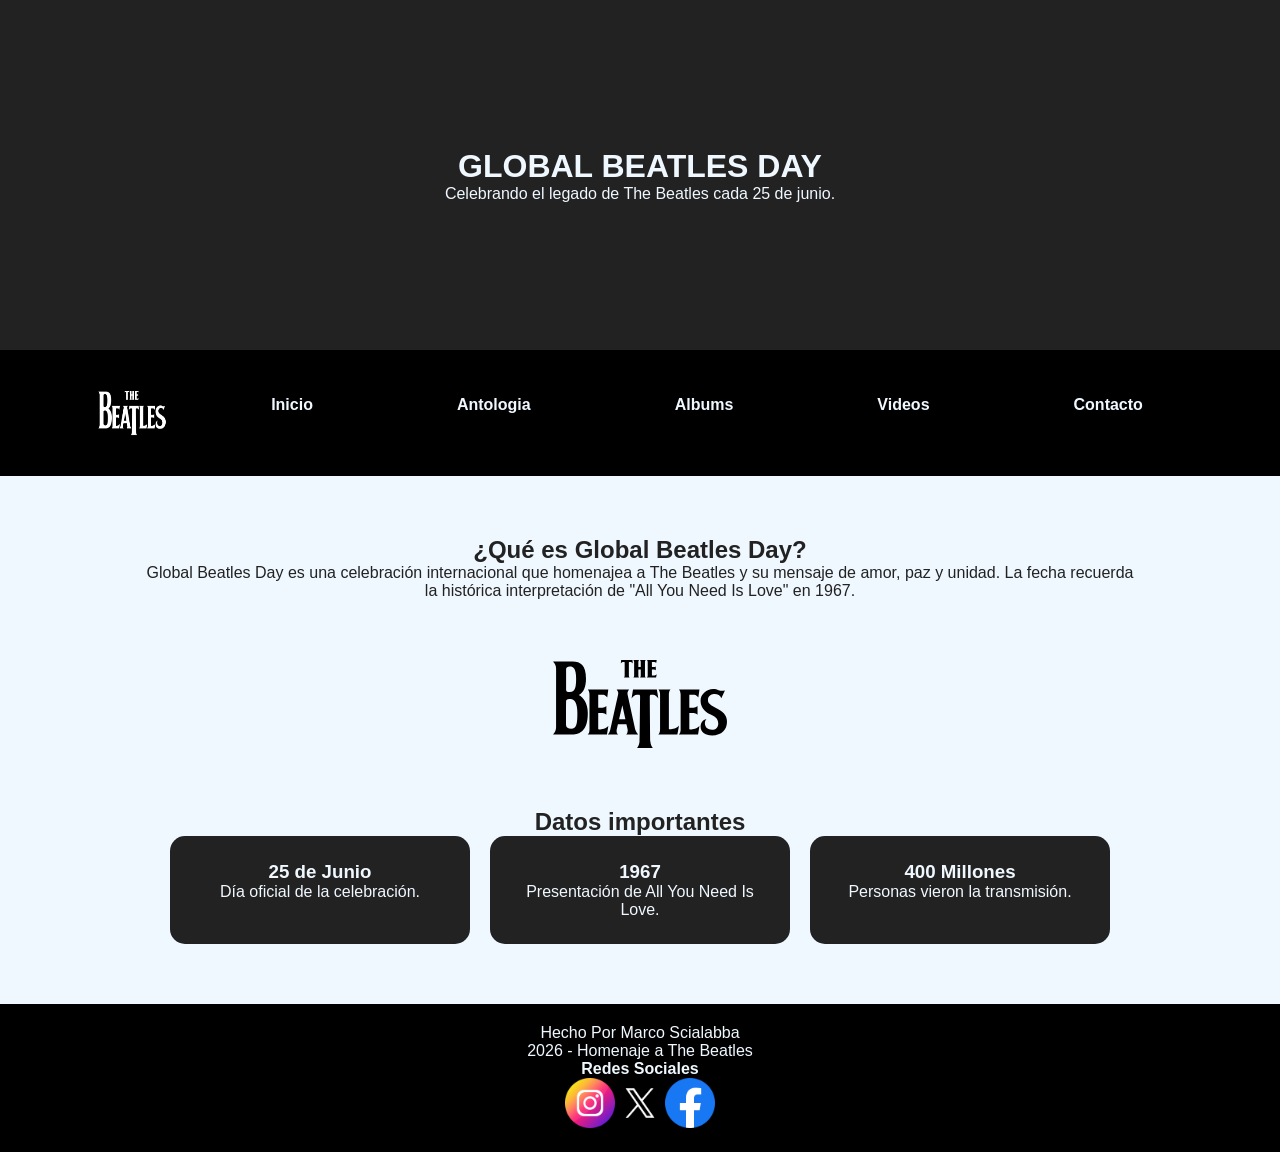
<file: index.html>
<!DOCTYPE html>
<html lang="es">

<head>
    <meta charset="UTF-8">
    <meta name="viewport" content="width=device-width, initial-scale=1.0">
    <title>Global Beatles Day</title>
    <link rel="stylesheet" href="inicio.css">
</head>

<body>
    <header class="head">
        <h1>GLOBAL BEATLES DAY</h1>
        <p>Celebrando el legado de The Beatles cada 25 de junio.</p>
    </header>
    <nav>
        <ul>
             <img src="./assets/The-Beatles-emblema.jpg" width="70" height="50">
            <li><a href="./index.html">Inicio</a></li>
            <li><a href="./antologia.html">Antologia</a></li>
            <li><a href="./albums.html">Albums</a></li>
            <li><a href="./videos.html">Videos</a></li>
            <li><a href="contacto.html">Contacto</a></li>
        </ul>
    </nav>
    <main>
        <div>
            <section class="historia">
                <h2>¿Qué es Global Beatles Day?</h2>
                <p>
                    Global Beatles Day es una celebración internacional que homenajea
                    a The Beatles y su mensaje de amor, paz y unidad. La fecha recuerda
                    la histórica interpretación de "All You Need Is Love" en 1967.
                </p>
            </section>

            <section class="imagen">
                <img src="./assets/logo.svg" alt="The Beatles">
            </section>

            <section class="datos">
                <h2>Datos importantes</h2>
                <div class="caja">
                    <div class="cajita">
                        <h3>25 de Junio</h3>
                        <p>Día oficial de la celebración.</p>
                    </div>

                    <div class="cajita">
                        <h3>1967</h3>
                        <p>Presentación de All You Need Is Love.</p>
                    </div>

                    <div class="cajita">
                        <h3>400 Millones</h3>
                        <p>Personas vieron la transmisión.</p>
                    </div>
                </div>
            </section>
        </div>
    </main>
    <footer>
        <section>
               <p>Hecho Por Marco Scialabba</p>
            <p> 2026 - Homenaje a The Beatles</p>
        </section>
        <section>
            <h4>Redes Sociales</h4>
            <ul>
                <li><a href="https://www.instagram.com/thebeatles/reels/?hl=es" target="_blank"><img src="./assets/instagram.png" alt="" width="50" height="50"></a></li>
                <li><a href="https://x.com/thebeatles?lang=es" target="_blank"><img src="./assets/gorjeo.png" width="50" height="50"></a></li>
                <li><a href="https://www.facebook.com/thebeatles/?locale=es_LA" target="_blank"><img src="./assets/facebook.png" width="50" height="50"></a></li>
            </ul>
        </section>
    </footer>

</body>

</html>
</file>
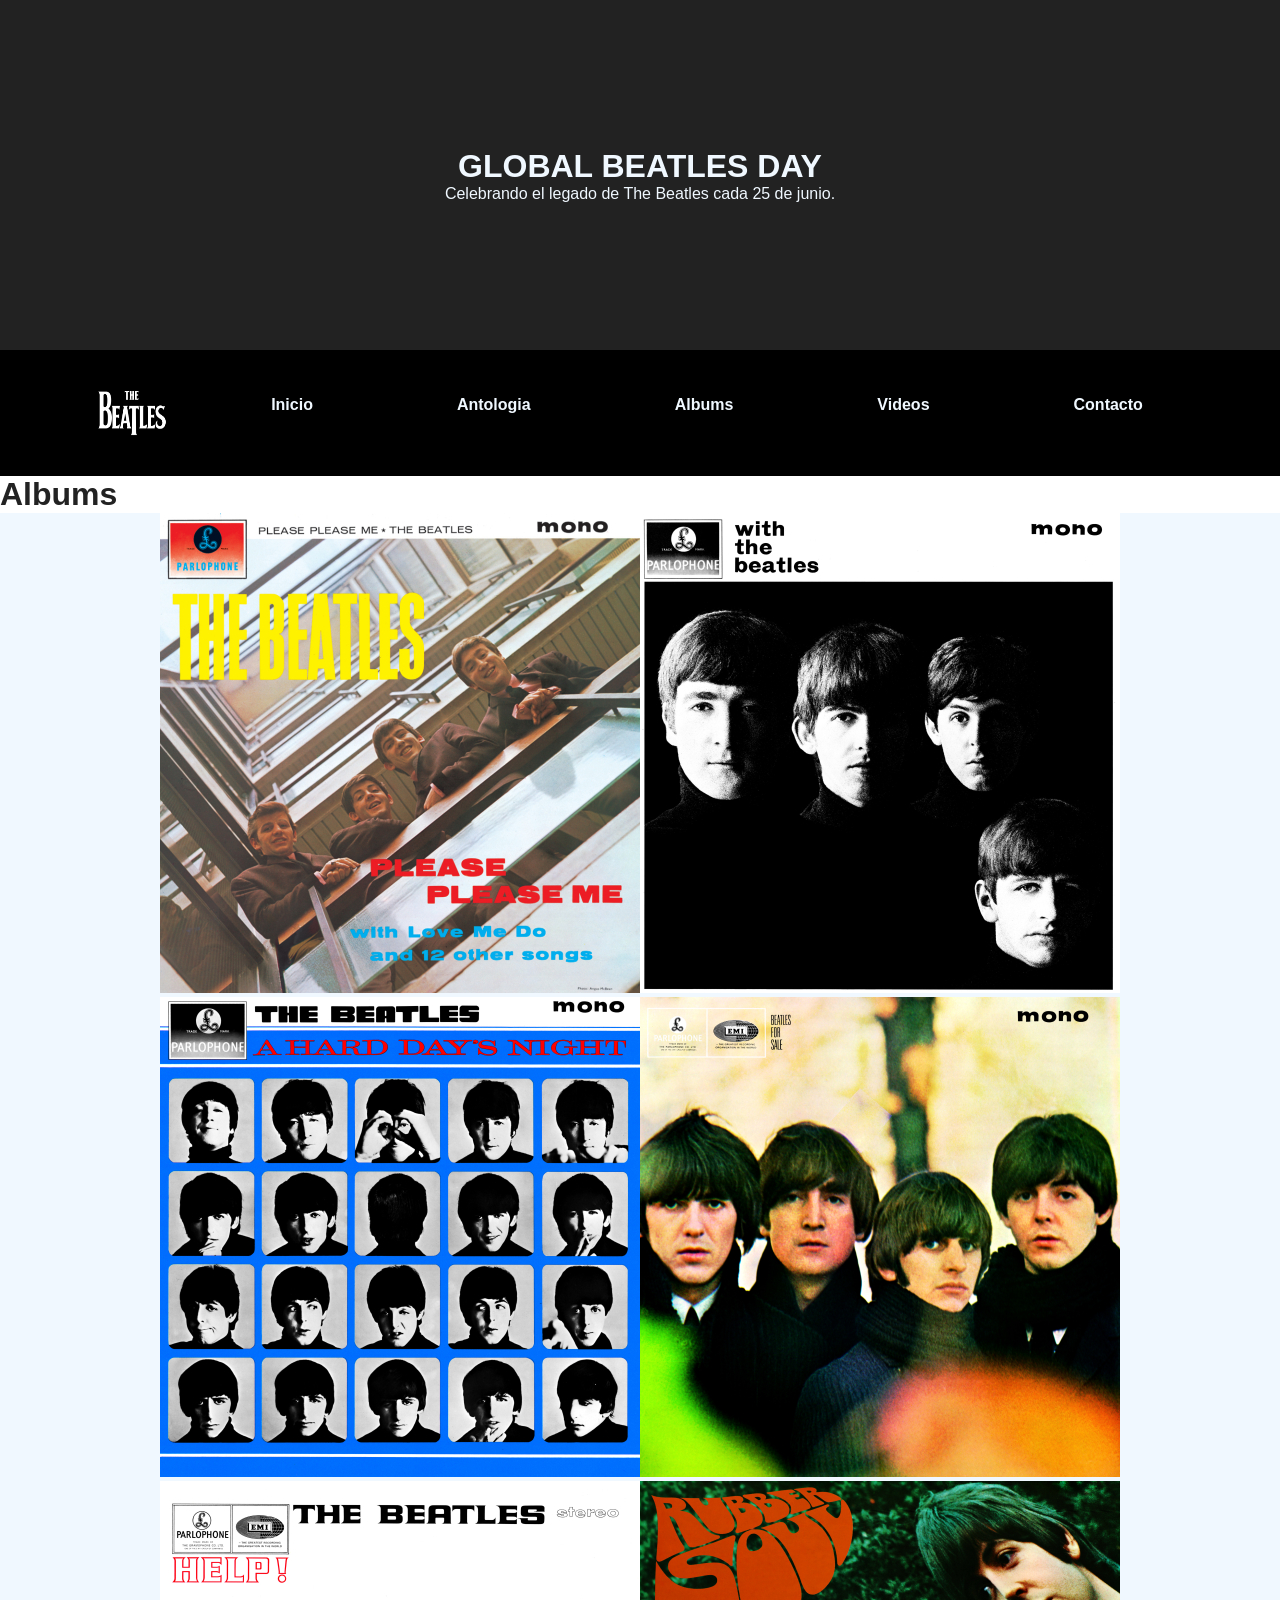
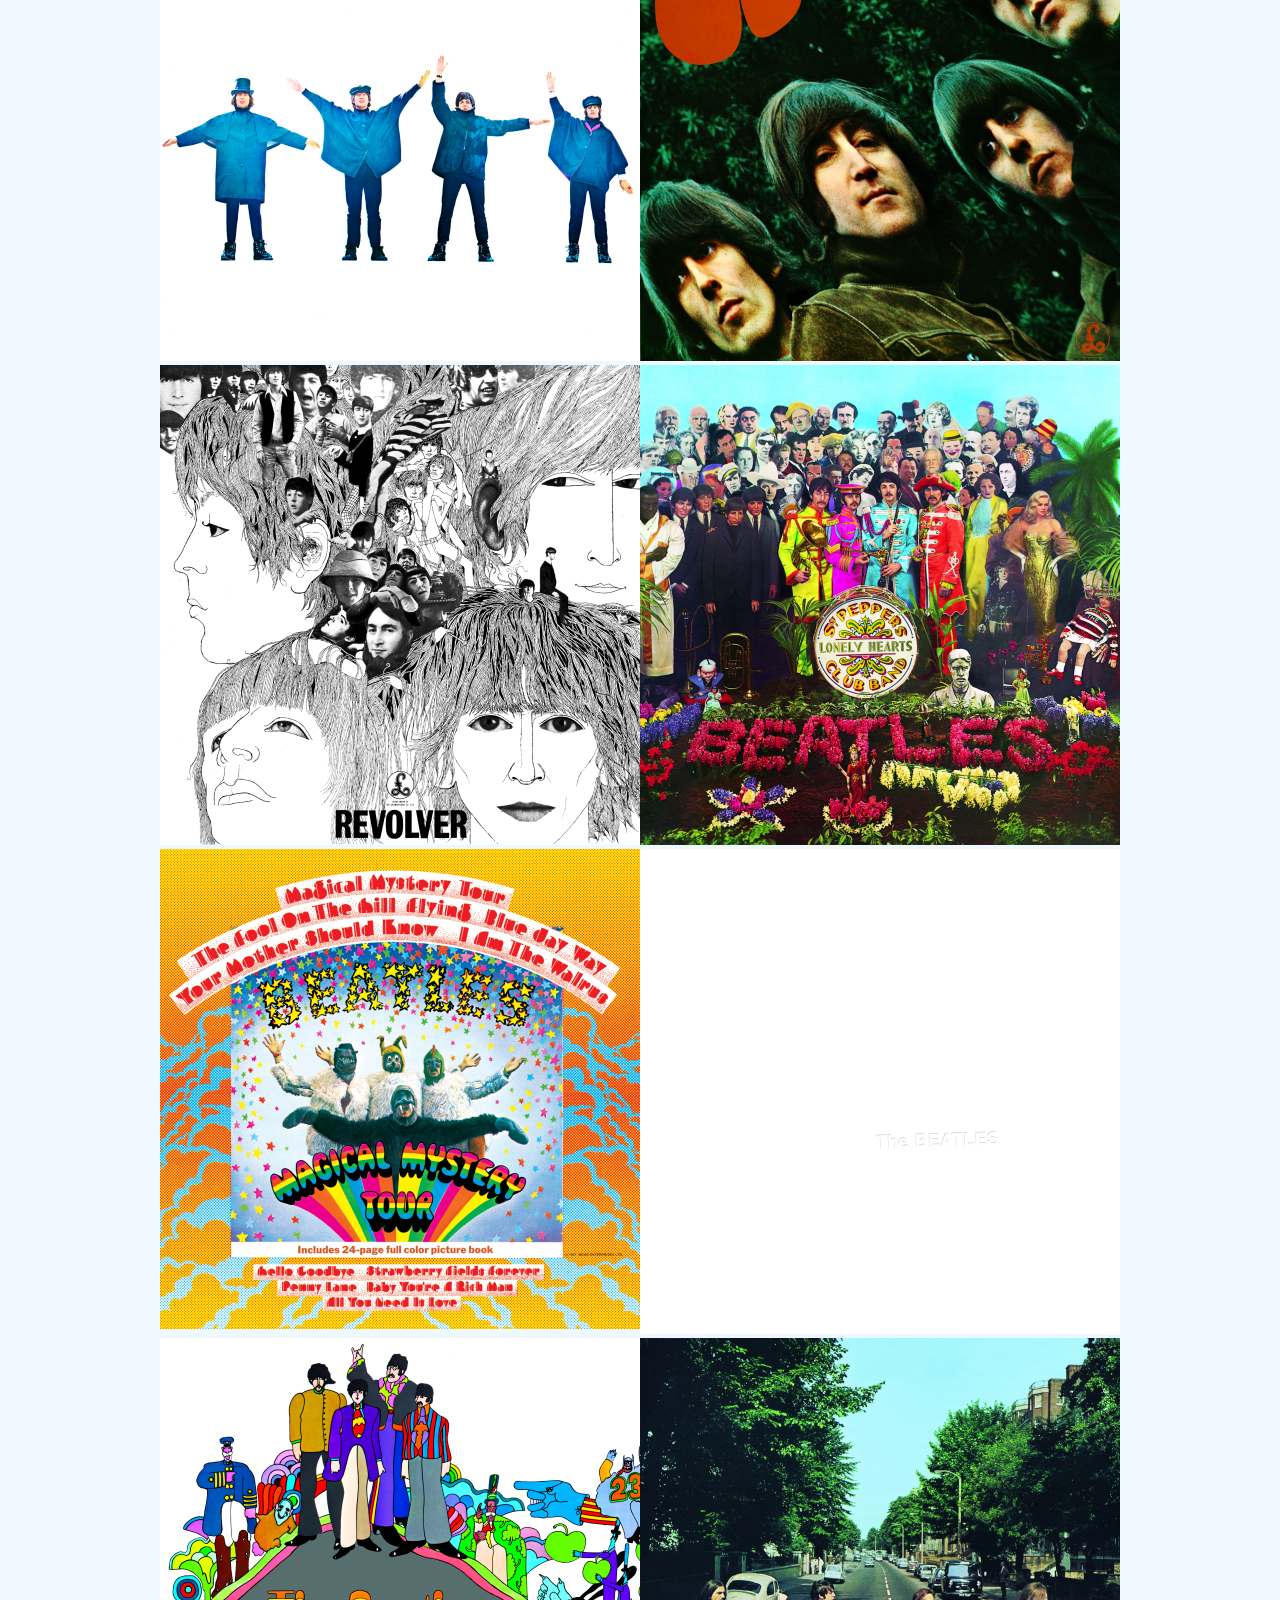
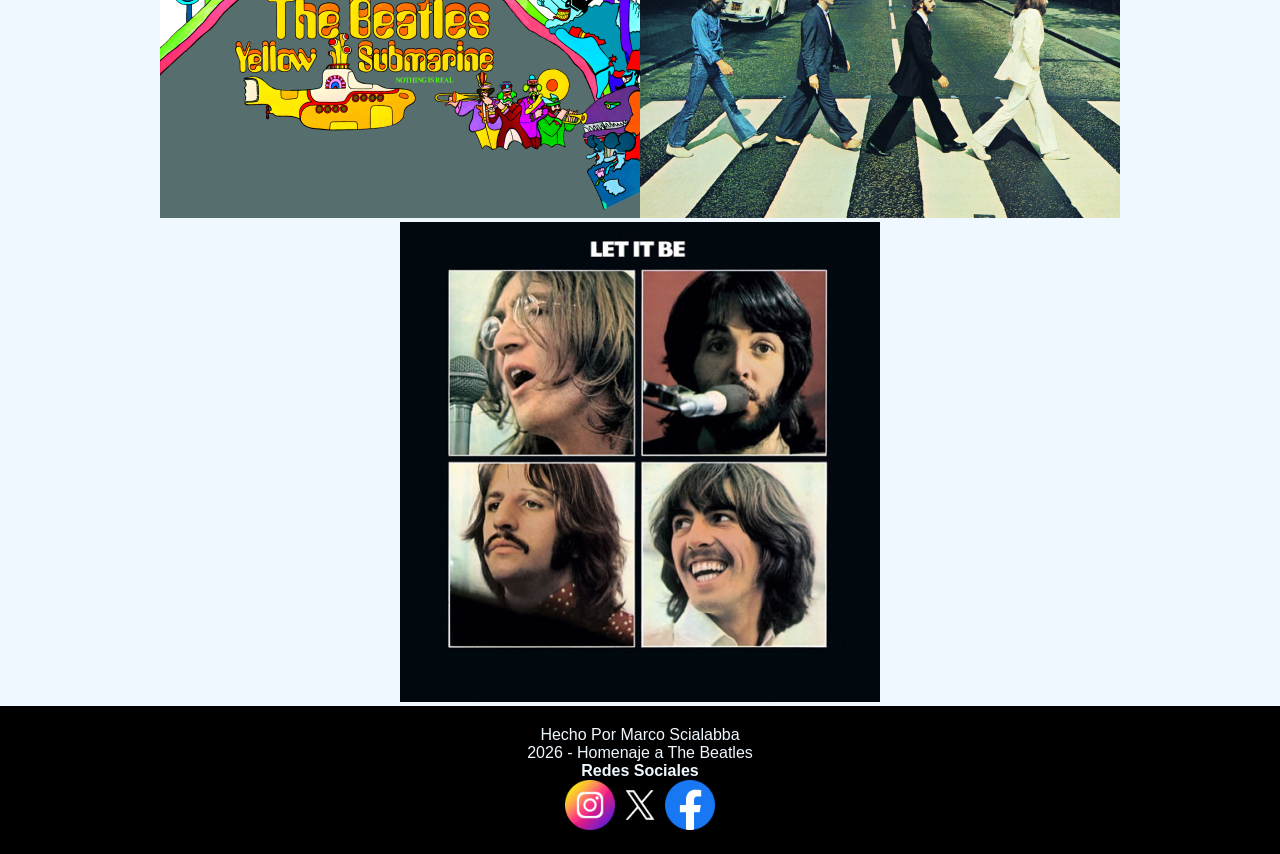
<file: albums.html>
<!DOCTYPE html>
<html lang="en">

<head>
    <meta charset="UTF-8">
    <meta name="viewport" content="width=device-width, initial-scale=1.0">
    <title>Document</title>
    <link rel="stylesheet" href="inicio.css">
</head>

<body>
    <header class="head">
        <h1>GLOBAL BEATLES DAY</h1>
        <p>Celebrando el legado de The Beatles cada 25 de junio.</p>
    </header>
    <nav>
        <ul>
            <img src="./assets/The-Beatles-emblema.jpg" width="70" height="50">
            <li><a href="./index.html">Inicio</a></li>
            <li><a href="./antologia.html">Antologia</a></li>
            <li><a href="./albums.html">Albums</a></li>
            <li><a href="./videos.html">Videos</a></li>
            <li><a href="contacto.html">Contacto</a></li>
        </ul>
    </nav>

    <h1 class="añ"><strong>Albums</strong></h1>
    <main>
        <section class="sec">
            <div class="albums">
                <a href="https://www.thebeatles.com/please-please-me"><img src="./assets/albums/Please Please Me.jpg"
                        alt="Please Please Me"></a>
            </div>

            <div class="albums">
                <a href="https://www.thebeatles.com/beatles"><img src="./assets/albums/With the Beatles.jpg"
                        alt="With The Beatles"></a>
            </div>
            <div class="albums">
                <a href="https://www.thebeatles.com/hard-days-night-0"><img src="./assets/albums/A Hard Days Night.jpg"
                        alt="A Hard Days Night"></a>
            </div>
            <div class="albums">
                <a href="https://www.thebeatles.com/beatles-sale"><img src="./assets/albums/The Beatles for Sale.jpg"
                        alt="Beatles for Sale"></a>
            </div>
            <div class="albums">
                <a href="https://www.thebeatles.com/help-0"><img src="./assets/albums/Help.jpg" alt="Help"></a>
            </div>
            <div class="albums">
                <a href="https://www.thebeatles.com/rubber-soul"><img src="./assets/albums/Rubber Soul.jpg"
                        alt="Rubber Soul"></a>
            </div>
            <div class="albums">
                <a href="https://www.thebeatles.com/revolver"><img src="./assets/albums/Revolver.jpg"
                        alt="Revolver"></a>
            </div>
            <div class="albums">
                <a href="https://www.thebeatles.com/sgt-peppers-lonely-hearts-club-band-0"><img
                        src="./assets/albums/Sgt Pepper.jpg" alt="Sgt Pepper"></a>
            </div>
            <div class="albums">
                <a href="https://www.thebeatles.com/magical-mystery-tour"><img
                        src="./assets/albums/Magical-Mystery-Tour.jpg" alt="Magical Mystery Tour"></a>
            </div>
            <div class="albums">
                <a href="https://www.thebeatles.com/beatles-0"><img src="./assets/albums/white.jpg"
                        alt="Album White"></a>
            </div>
            <div class="albums">
                <a href="https://www.thebeatles.com/yellow-submarine"><img src="./assets/albums/Yellow Sub.jpg"
                        alt="Yellow Submarine"></a>
            </div>
            <div class="albums">
                <a href="https://www.thebeatles.com/abbey-road"><img src="./assets/albums/Abbey Road.jpg"
                        alt="Abbey Road"></a>
            </div>
            <div class="albums">
                <a href="https://www.thebeatles.com/let-it-be-0"><img src="./assets/albums/CoverLetItBe.jpg"
                        alt="Let It Be"></a>
            </div>

        </section>
    </main>


    </main>
    <footer>
        <section>
               <p>Hecho Por Marco Scialabba</p>
            <p> 2026 - Homenaje a The Beatles</p>
        </section>
        <section>
            <h4>Redes Sociales</h4>
            <ul>
                <li><a href="https://www.instagram.com/thebeatles/reels/?hl=es" target="_blank"><img
                            src="./assets/instagram.png" alt="" width="50" height="50"></a></li>
                <li><a href="https://x.com/thebeatles?lang=es" target="_blank"><img src="./assets/gorjeo.png" width="50"
                            height="50"></a></li>
                <li><a href="https://www.facebook.com/thebeatles/?locale=es_LA" target="_blank"><img
                            src="./assets/facebook.png" width="50" height="50"></a></li>
            </ul>
        </section>
    </footer>
</body>

</html>
</file>
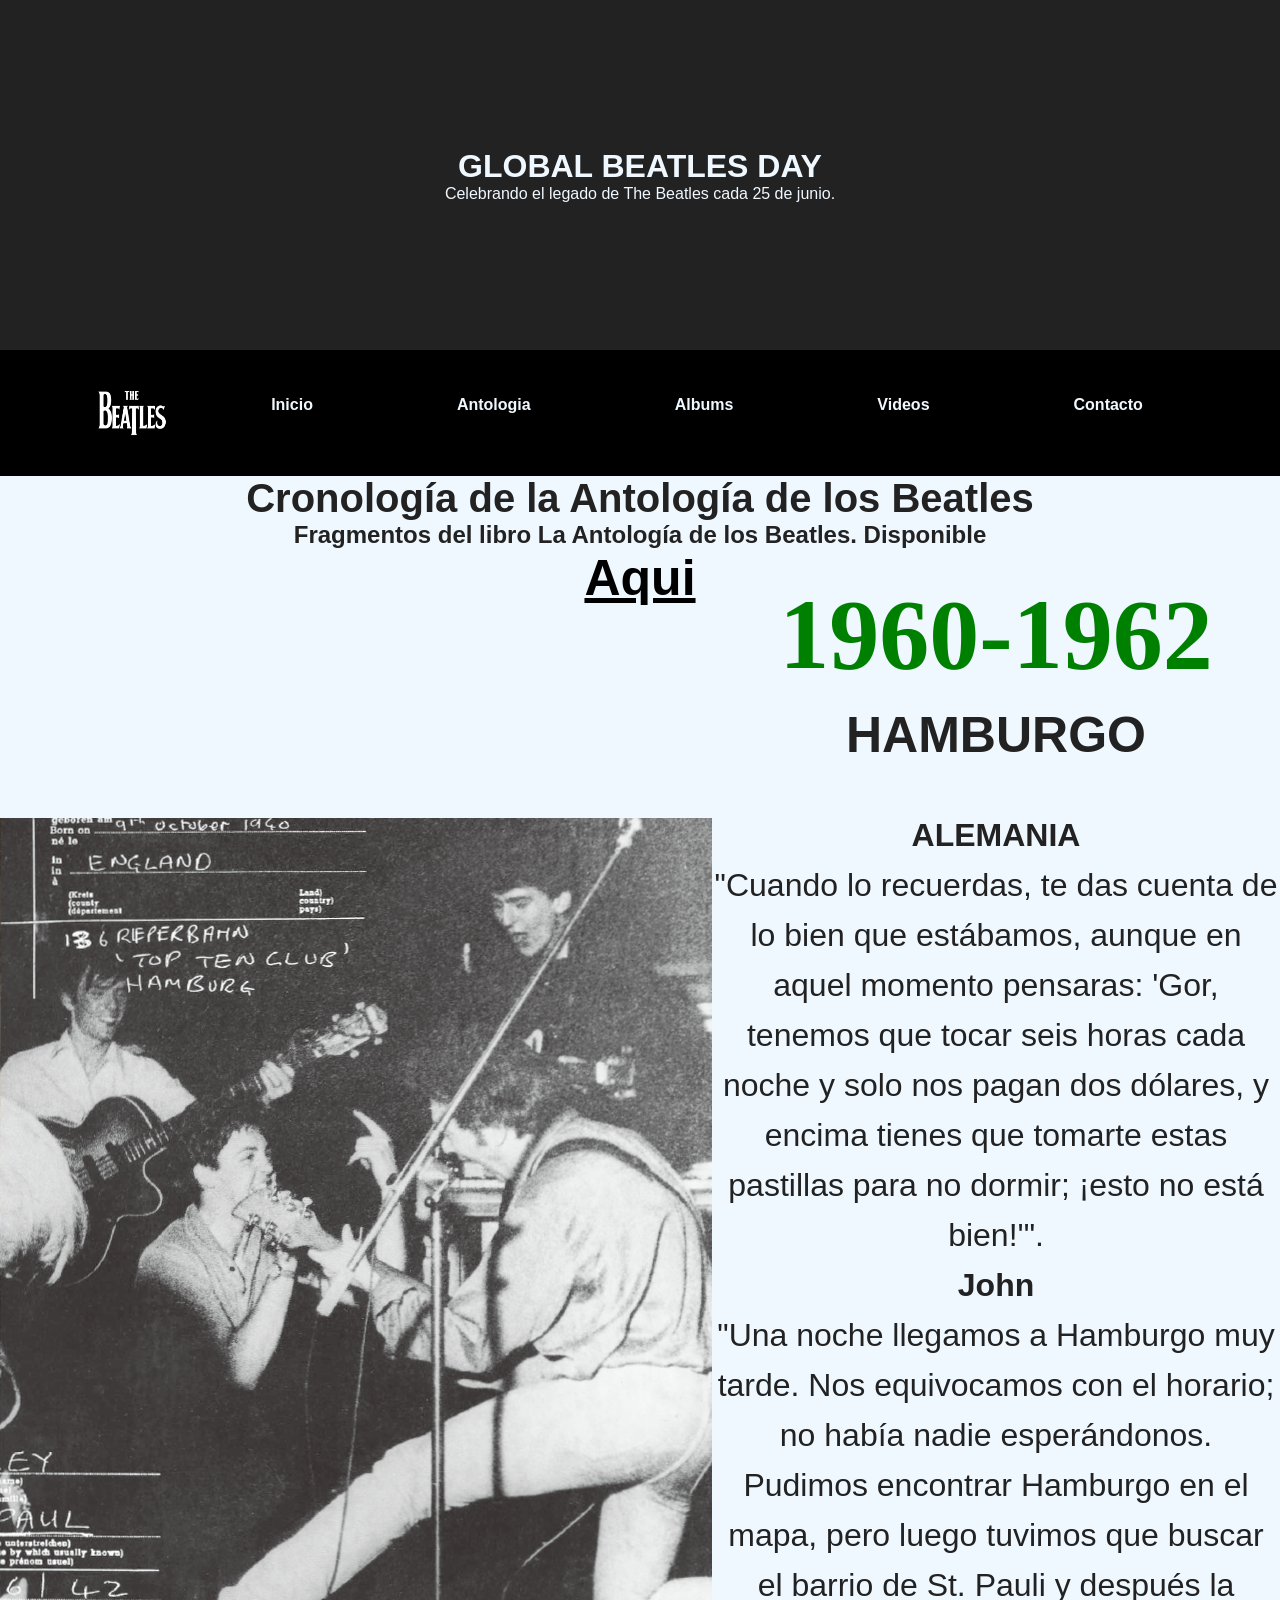
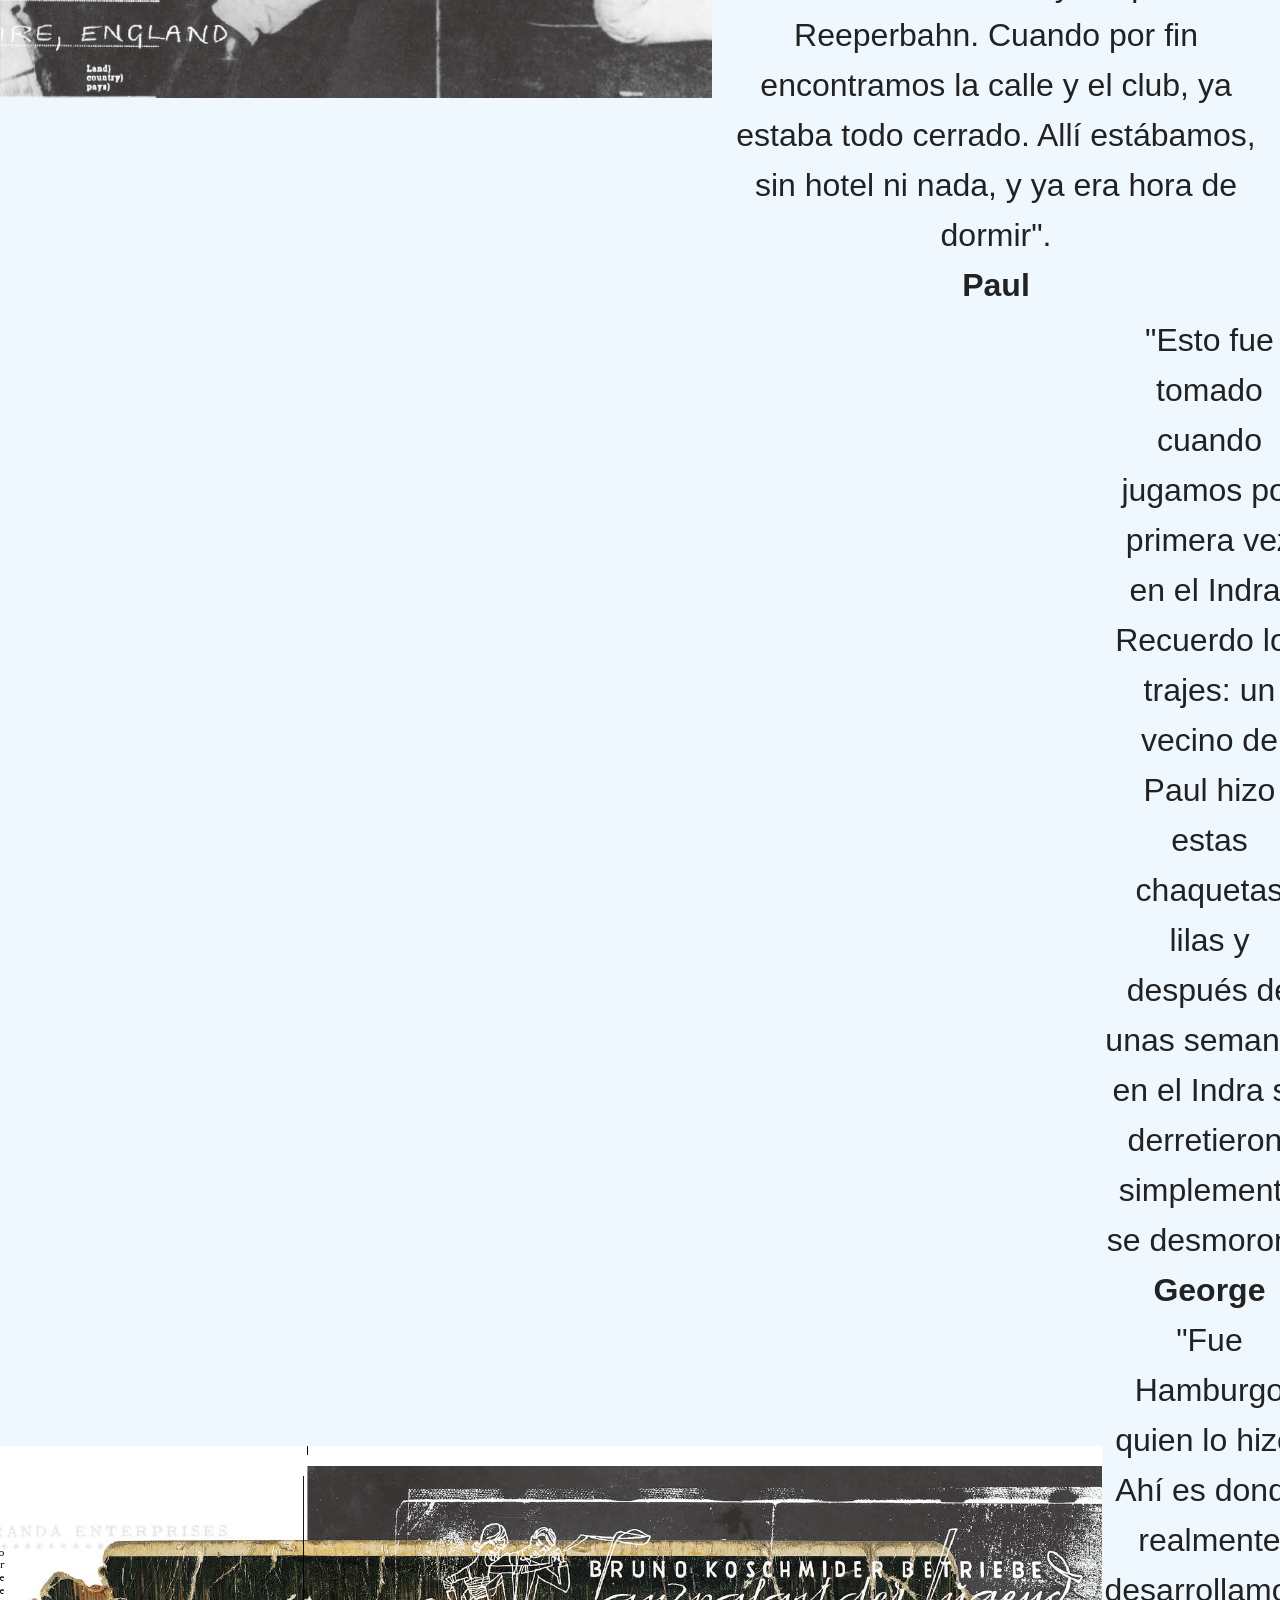
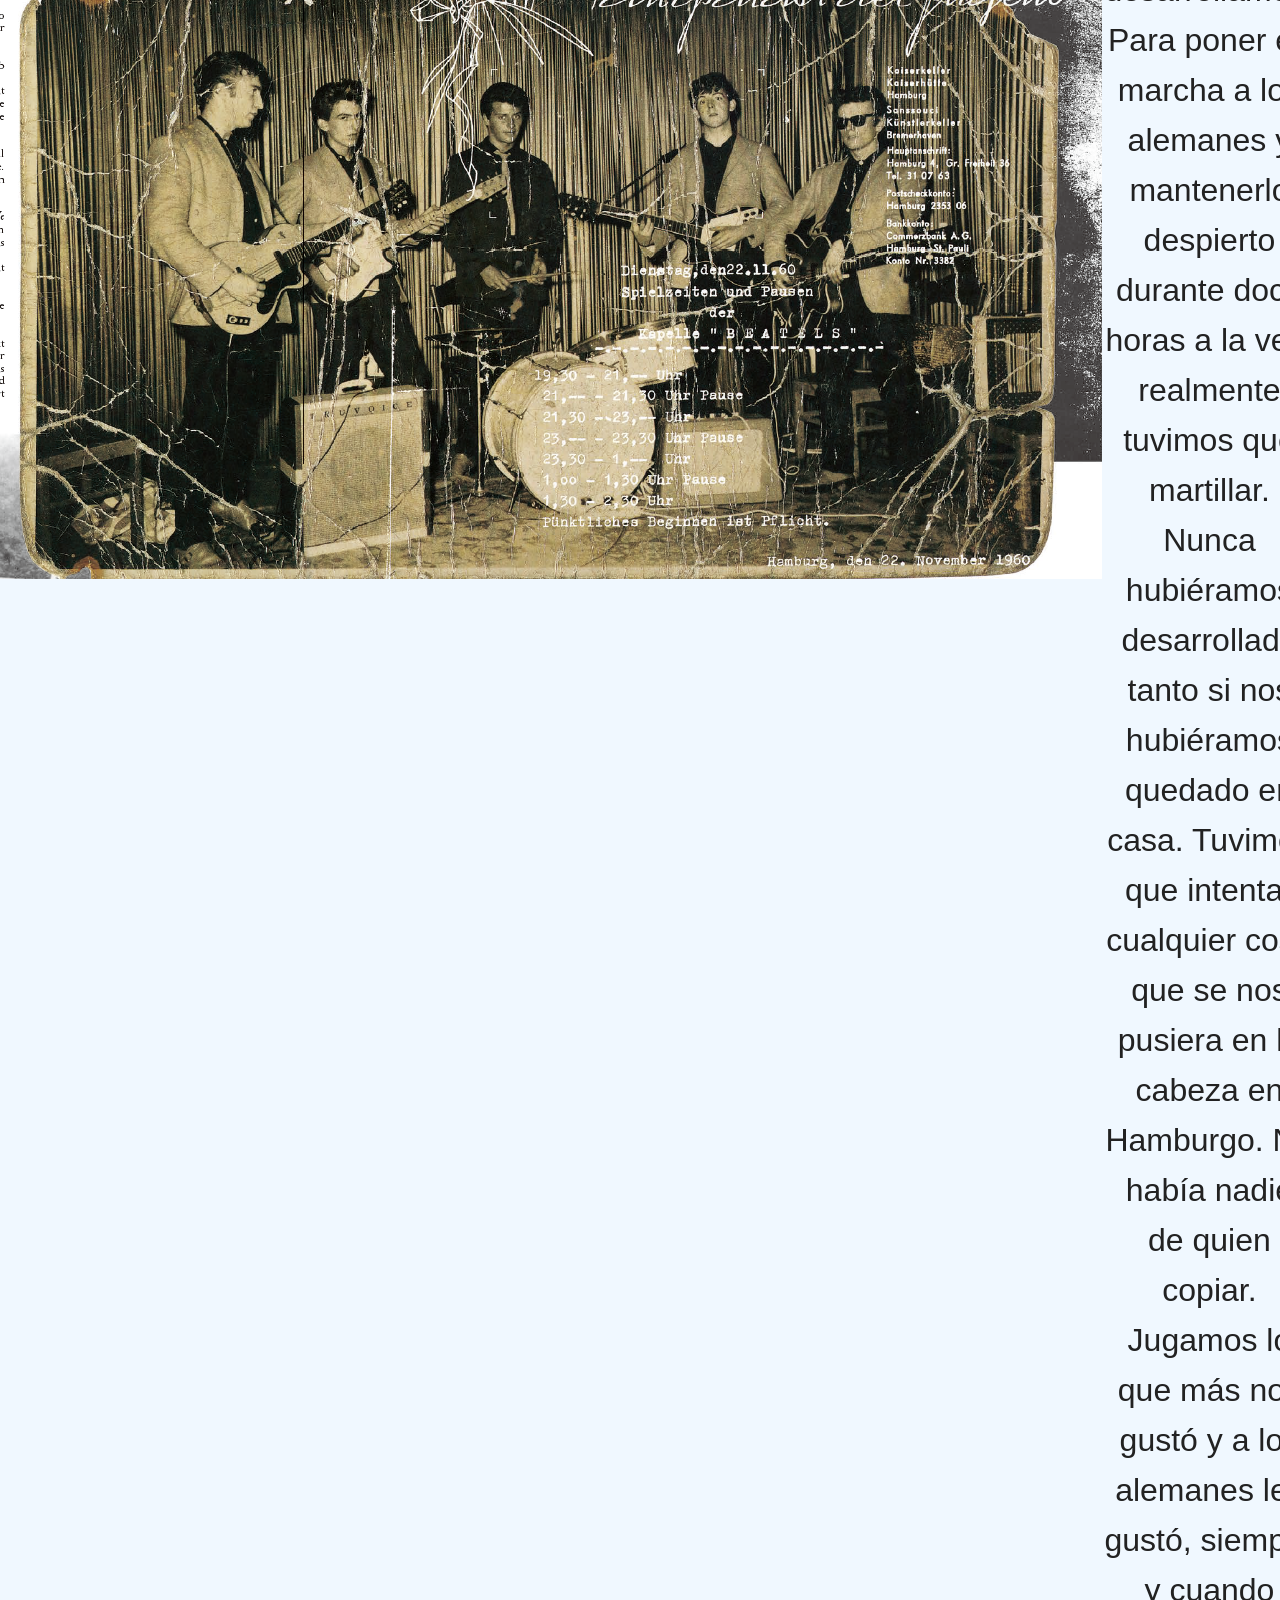
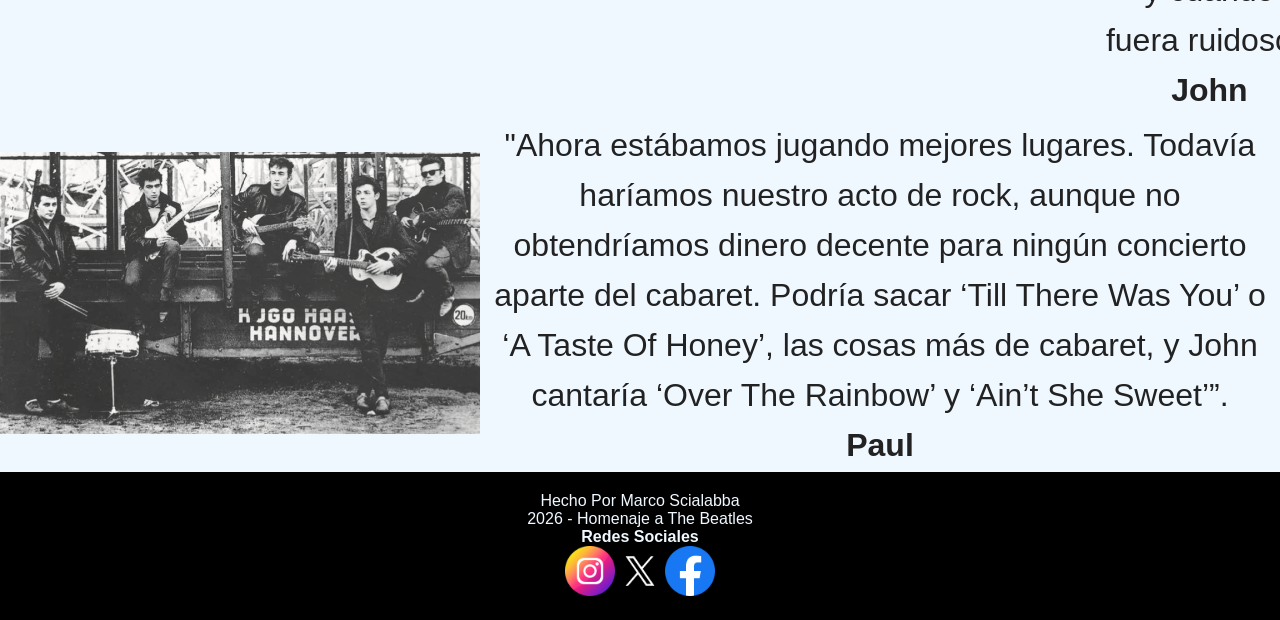
<file: antologia.html>
<!DOCTYPE html>
<html lang="en">

<head>
    <meta charset="UTF-8">
    <meta name="viewport" content="width=device-width, initial-scale=1.0">
    <title>Document</title>
    <link rel="stylesheet" href="inicio.css">
</head>

<body>
    <header class="head">
        <h1>GLOBAL BEATLES DAY</h1>
        <p>Celebrando el legado de The Beatles cada 25 de junio.</p>
    </header>
    <nav>
        <ul>
             <img src="./assets/The-Beatles-emblema.jpg" width="70" height="50">
            <li><a href="./index.html">Inicio</a></li>
            <li><a href="./antologia.html">Antologia</a></li>
            <li><a href="./albums.html">Albums</a></li>
            <li><a href="./videos.html">Videos</a></li>
            <li><a href="contacto.html">Contacto</a></li>
        </ul>
    </nav>
    <main><!-- sacar seccion-->
        <h1><span class="spann"><strong>Cronología de la Antología de los Beatles</strong></span></h1>
        <h2><strong>Fragmentos del libro La Antología de los Beatles.
            Disponible</strong></h2>
            <h3><a href="https://lnk.to/BeatlesAnthology25thAnniversary"><strong>Aqui</strong></a></h3>
        <section>
            <!-- poner una sola seccion y 3 articulos. Dentro de cada articulo colocar img + div. Dentro del div las p-->
            <article class="articulo">
                <div>
                    <img src="./assets/thebeantologia.png" alt="">
                </div>
                <div>
                    <p class="p">
                        <span class="año"><strong>1960-1962</strong></span>
                        <span class="ham"><strong>HAMBURGO</strong></span>
                        <span><strong>ALEMANIA</strong></span>
                        
                        "Cuando lo recuerdas, te das cuenta de lo bien que estábamos, aunque en aquel momento pensaras:
                        'Gor,
                        tenemos que tocar seis horas cada noche y solo nos pagan dos dólares, y encima tienes que
                        tomarte estas
                        pastillas para no dormir; ¡esto no está bien!'". <strong>John</strong>
            
                        "Una noche llegamos a Hamburgo muy tarde. Nos equivocamos con el horario; no había nadie
                        esperándonos.
                        Pudimos encontrar Hamburgo en el mapa, pero luego tuvimos que buscar el barrio de St. Pauli y
                        después la
                        Reeperbahn. Cuando por fin encontramos la calle y el club, ya estaba todo cerrado. Allí
                        estábamos, sin
                        hotel ni nada, y ya era hora de dormir". <strong>Paul</strong>
                    </p>
                </div>
            </article>

            <article class="articulo">
                <div>
                    <img src="./assets/2daanto.png">
                </div>
                <div>
                    <p class="p">
                        "Esto fue tomado cuando jugamos por primera vez en el Indra. Recuerdo los trajes: un vecino de
                        Paul hizo
                        estas chaquetas lilas y después de unas semanas en el Indra se derretieron, simplemente se
                        desmoron".
                        <strong>George</strong>

                        "Fue Hamburgo quien lo hizo. Ahí es donde realmente desarrollamos. Para poner en marcha a los
                        alemanes y
                        mantenerlo despierto durante doce horas a la vez, realmente tuvimos que martillar. Nunca
                        hubiéramos
                        desarrollado tanto si nos hubiéramos quedado en casa. Tuvimos que intentar cualquier cosa que se
                        nos
                        pusiera en la cabeza en Hamburgo. No había nadie de quien copiar. Jugamos lo que más nos gustó y
                        a los
                        alemanes les gustó, siempre y cuando fuera ruidoso". <strong>John</strong>
                    </p>
                </div>
            </article>

            <article class="articulo">
                <div>
                    <img src="./assets/3raanto.png">
                </div>
                <div>
                    <p class="p">
                        "Ahora estábamos jugando mejores lugares. Todavía haríamos nuestro acto de rock, aunque no
                        obtendríamos
                        dinero decente para ningún concierto aparte del cabaret. Podría sacar ‘Till There Was You’ o ‘A
                        Taste Of
                        Honey’, las cosas más de cabaret, y John cantaría ‘Over The Rainbow’ y ‘Ain’t She Sweet’”.
                        <strong>Paul</strong>
                    </p>
                </div>
            </article>
        </section>
    </main>


    <footer>
        <section>
               <p>Hecho Por Marco Scialabba</p>
            <p> 2026 - Homenaje a The Beatles</p>
        </section>
        <section>
            <h4>Redes Sociales</h4>
            <ul>
                <li><a href="https://www.instagram.com/thebeatles/reels/?hl=es" target="_blank"><img
                            src="./assets/instagram.png" alt="" width="50" height="50"></a></li>
                <li><a href="https://x.com/thebeatles?lang=es" target="_blank"><img src="./assets/gorjeo.png" width="50"
                            height="50"></a></li>
                <li><a href="https://www.facebook.com/thebeatles/?locale=es_LA" target="_blank"><img
                            src="./assets/facebook.png" width="50" height="50"></a></li>
            </ul>
        </section>
    </footer>
</body>

</html>
</file>
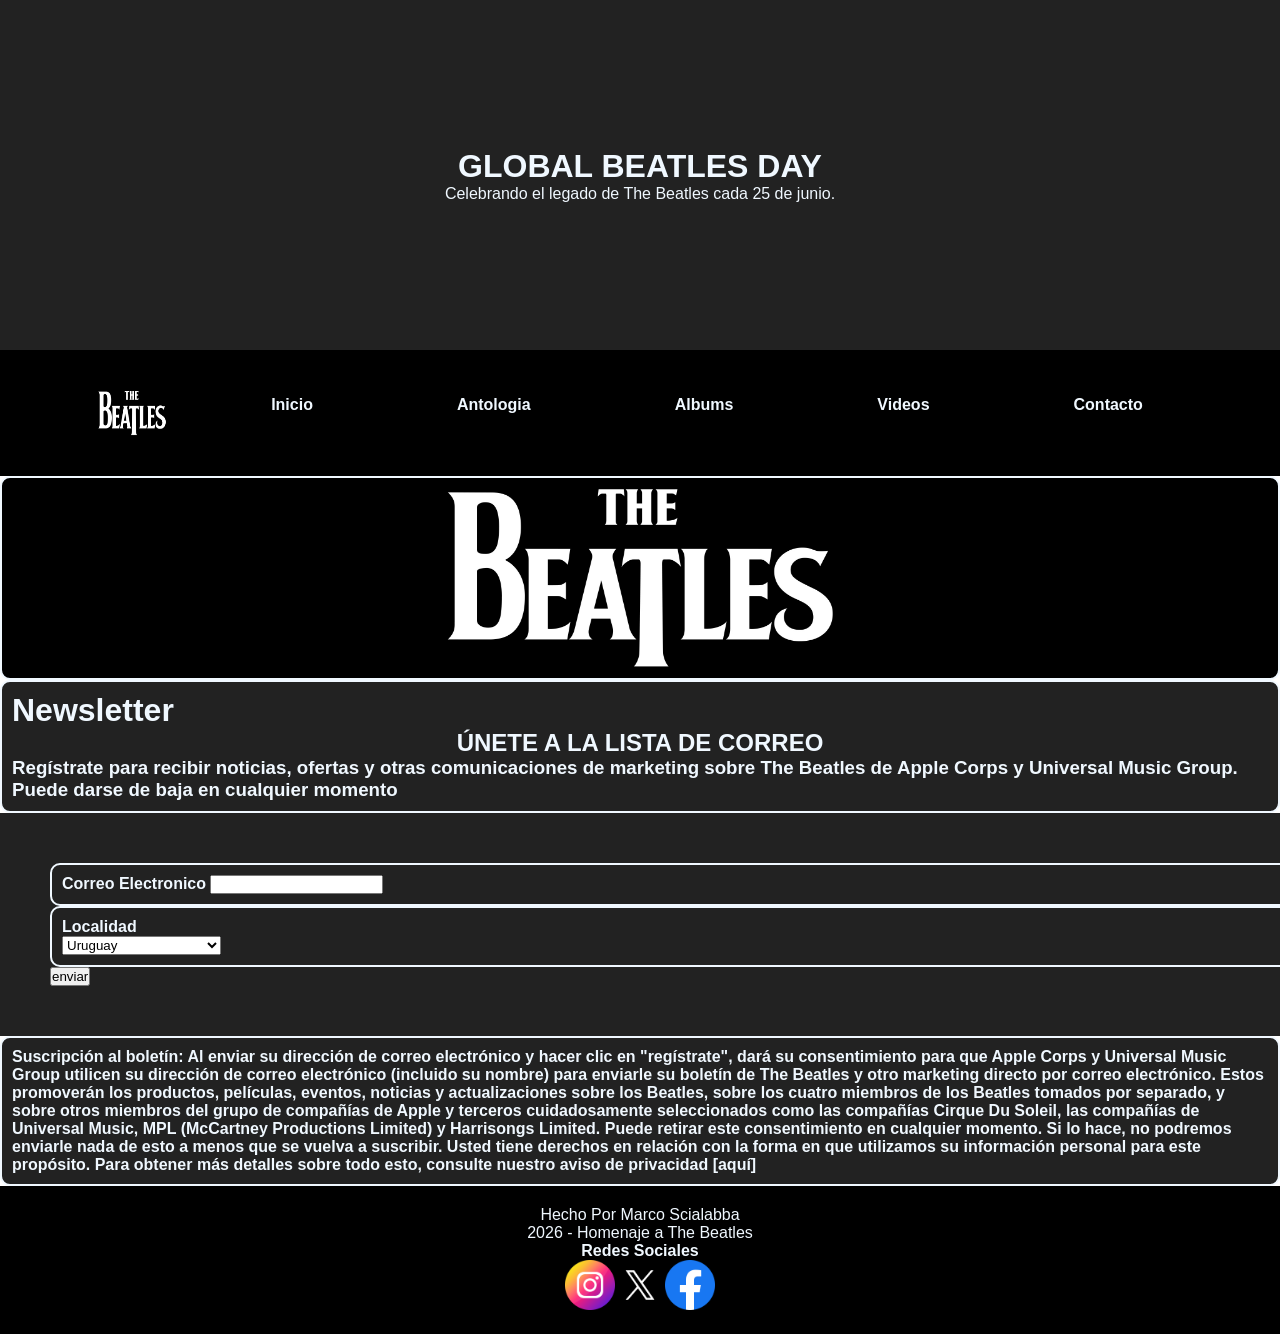
<file: contacto.html>
<!DOCTYPE html>
<html lang="en">

<head>
    <meta charset="UTF-8">
    <meta name="viewport" content="width=device-width, initial-scale=1.0">
    <title>Document</title>
    <link rel="stylesheet" href="inicio.css">
</head>

<body>
    <header class="head">
        <h1>GLOBAL BEATLES DAY</h1>
        <p>Celebrando el legado de The Beatles cada 25 de junio.</p>
    </header>
    <nav>
        <ul>
            <img src="./assets/The-Beatles-emblema.jpg" width="70" height="50">
            <li><a href="./index.html">Inicio</a></li>
            <li><a href="./antologia.html">Antologia</a></li>
            <li><a href="./albums.html">Albums</a></li>
            <li><a href="./videos.html">Videos</a></li>
            <li><a href="contacto.html">Contacto</a></li>
        </ul>
    </nav>
    <div class="logoo">
<img src="./assets/The-Beatles-emblema.jpg" alt="" width="400" height="200">
    </div>
<div class="ulti">
    <h1><strong>Newsletter</strong></h1>
    <h2 class="Contacto"><span class="t">ÚNETE A LA LISTA DE CORREO</span></h2>
    <h3><strong> Regístrate para recibir noticias, ofertas y otras comunicaciones de marketing sobre The Beatles de
            Apple Corps y Universal Music Group. Puede darse de baja en cualquier momento</strong></h3>
</div>
    <div class="form">
        <form action="" method="post">
            <div class="em">
                <label for="email"><strong>Correo Electronico</strong></label>
                <input type="email" name="email" id="email" class="form-entrada"> <br>
            </div>

            <div class="sele">
                <p><strong>Localidad</strong></p>
                <select name="localidad" id="localidad" class="form-select" required>
                    <option value="">seleccionar una opcion</option>
                    <option value="EE.UU">EE.UU</option>
                    <option value="Inglaterra">Inglaterra</option>
                    <option value="Argentina" selected>Argentina</option>
                    <option value="Colombia" selected>Colombia</option>
                    <option value="Ecuador" selected>Ecuador</option>
                    <option value="Canada" selected>Canada</option>
                    <option value="Mexico" selected>Mexico</option>
                    <option value="Brasil" selected>Brasil</option>
                    <option value="Chile" selected>Chile</option>
                    <option value="Uruguay" selected>Uruguay</option>
                </select>
            </div>

            <input type="submit" value="enviar" class="form-btn">  
        </form>
    </div>
    <p class="ulti"><strong>Suscripción al boletín: Al enviar su dirección de correo electrónico y hacer clic en "regístrate", dará
            su
            consentimiento para que Apple Corps y Universal Music Group utilicen su dirección de correo electrónico
            (incluido su nombre) para enviarle su boletín de The Beatles y otro marketing directo por correo
            electrónico.
            Estos promoverán los productos, películas, eventos, noticias y actualizaciones sobre los Beatles, sobre los
            cuatro miembros de los Beatles tomados por separado, y sobre otros miembros del grupo de compañías de Apple
            y
            terceros cuidadosamente seleccionados como las compañías Cirque Du Soleil, las compañías de Universal Music,
            MPL
            (McCartney Productions Limited) y Harrisongs Limited. Puede retirar este consentimiento en cualquier
            momento. Si
            lo hace, no podremos enviarle nada de esto a menos que se vuelva a suscribir. Usted tiene derechos en
            relación
            con la forma en que utilizamos su información personal para este propósito. Para obtener más detalles sobre
            todo
            esto, consulte nuestro aviso de privacidad <a href="https://www.thebeatles.com/privacy-policy" class="aqui">[aquí]</a></strong></p>
    <footer>
        <section>
            <p>Hecho Por Marco Scialabba</p>
            <p> 2026 - Homenaje a The Beatles</p>
        </section>
        <section>
            <h4>Redes Sociales</h4>
            <ul>
                <li><a href="https://www.instagram.com/thebeatles/reels/?hl=es" target="_blank"><img
                            src="./assets/instagram.png" alt="" width="50" height="50"></a></li>
                <li><a href="https://x.com/thebeatles?lang=es" target="_blank"><img src="./assets/gorjeo.png" width="50"
                            height="50"></a></li>
                <li><a href="https://www.facebook.com/thebeatles/?locale=es_LA" target="_blank"><img
                            src="./assets/facebook.png" width="50" height="50"></a></li>
            </ul>
        </section>
    </footer>
</body>

</html>
</file>
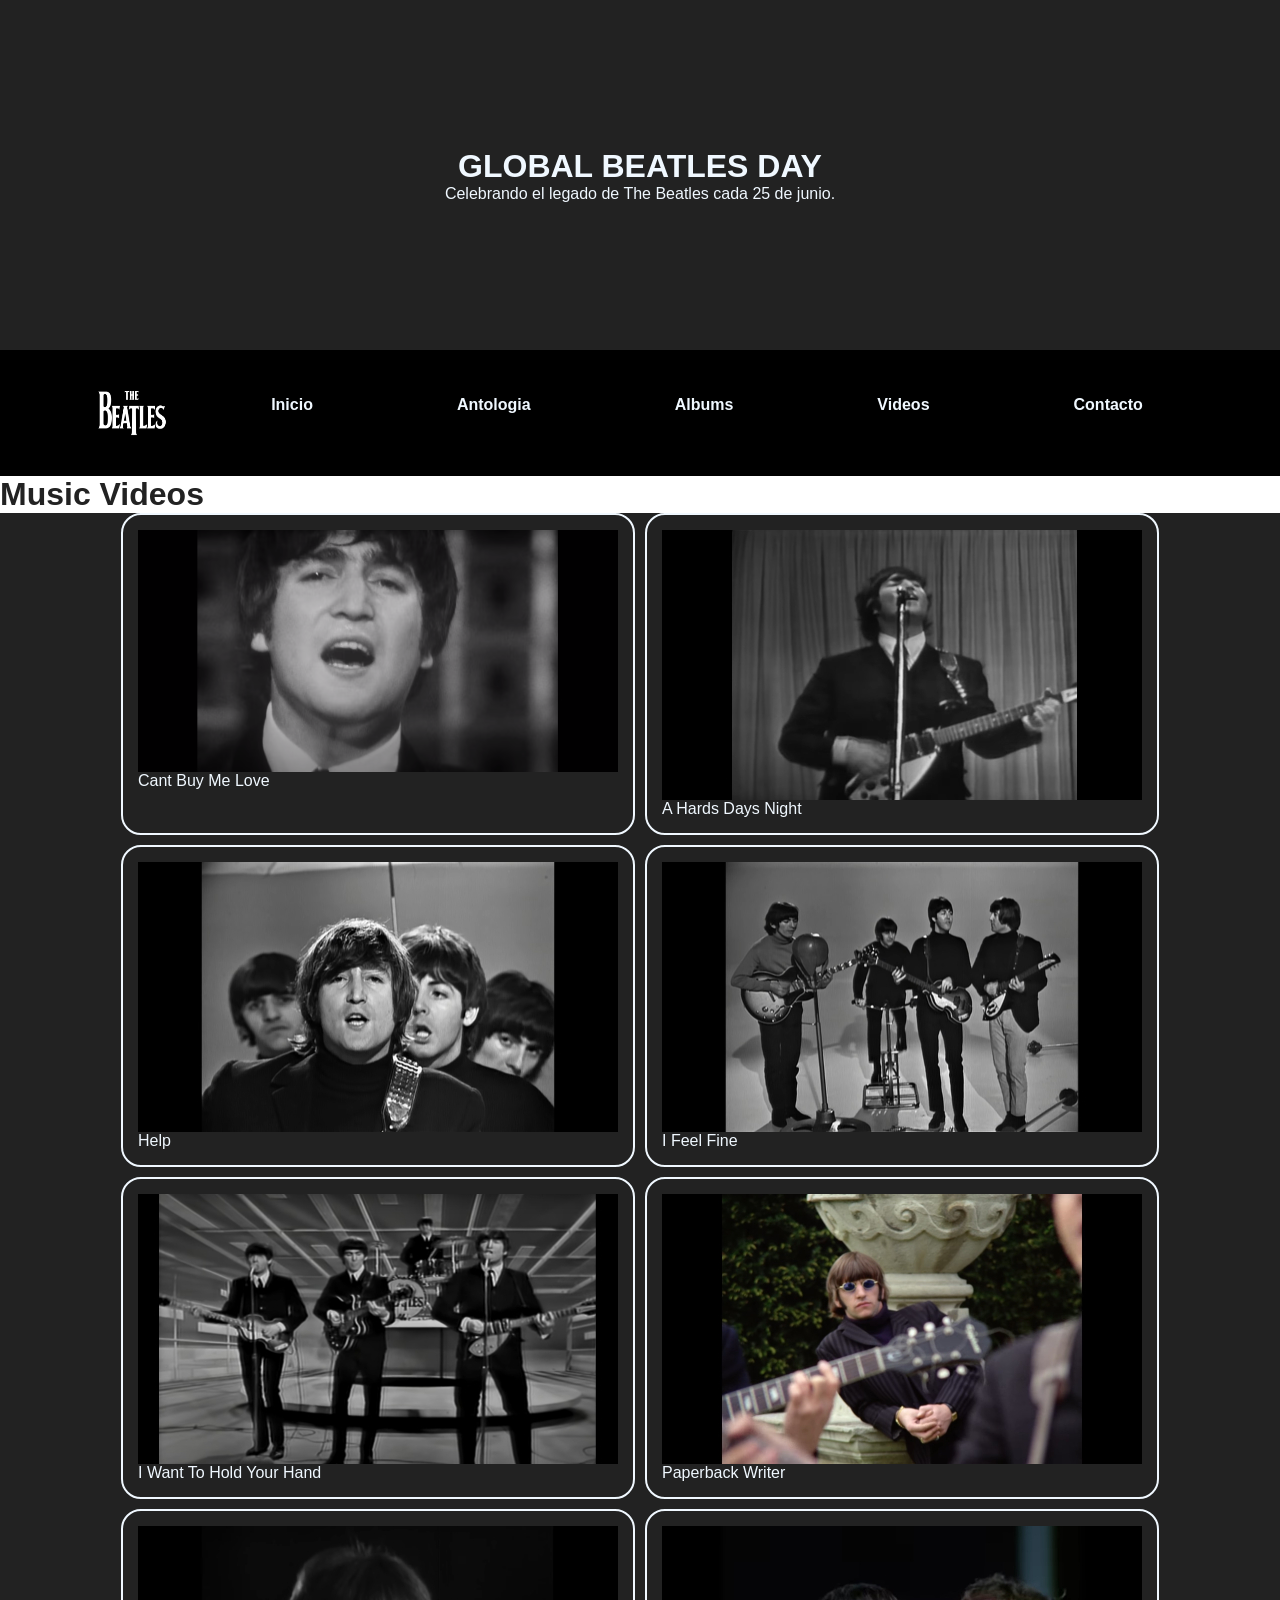
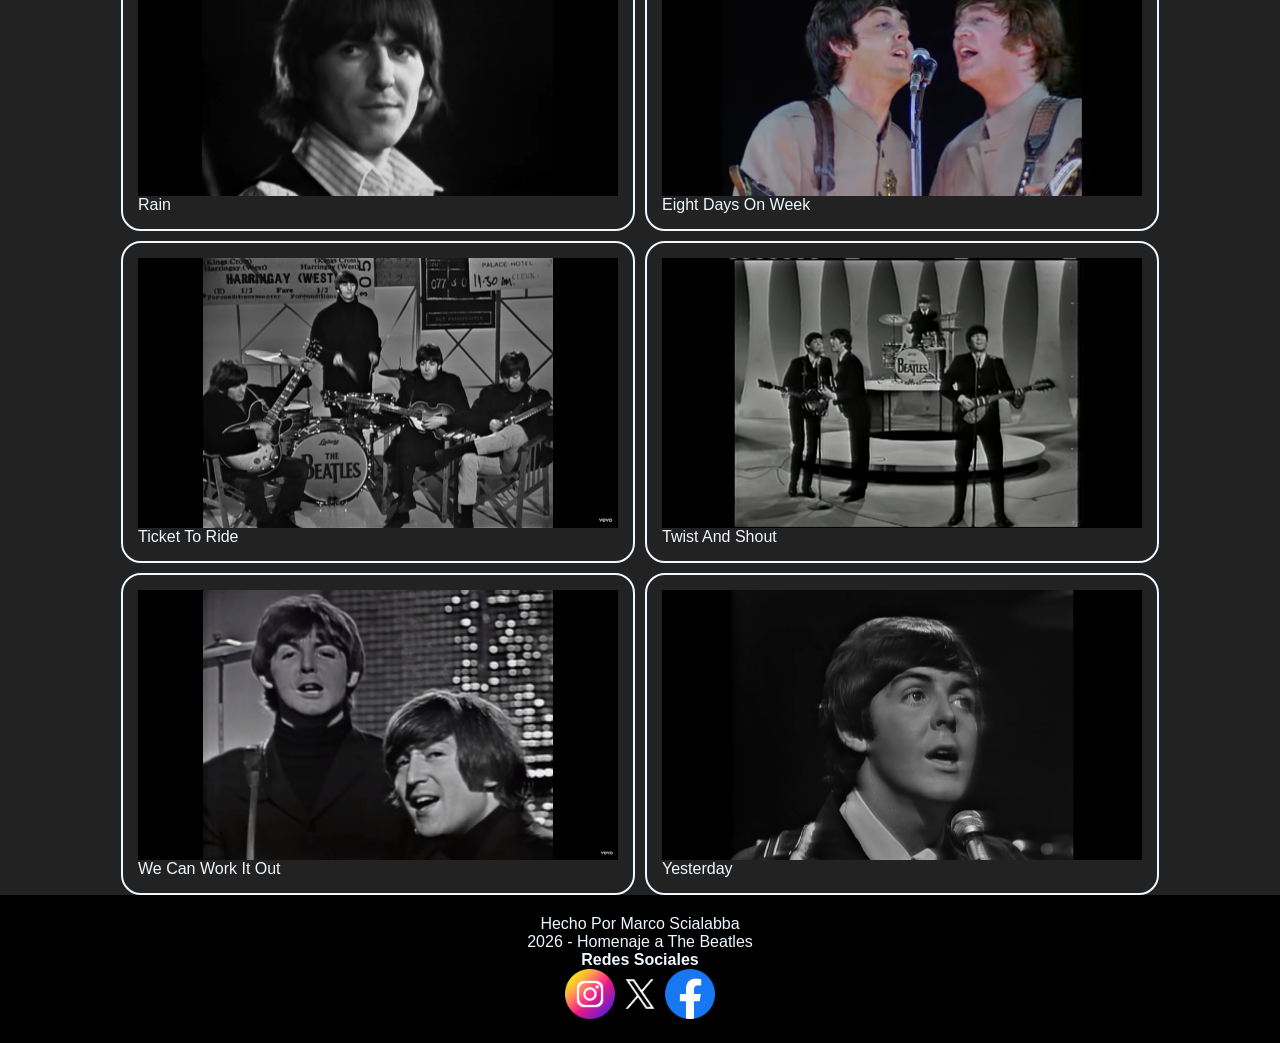
<file: videos.html>
<!DOCTYPE html>
<html lang="en">

<head>
    <meta charset="UTF-8">
    <meta name="viewport" content="width=device-width, initial-scale=1.0">
    <title>Document</title>
    <link rel="stylesheet" href="inicio.css">
</head>

<body>
    <header class="head">
        <h1>GLOBAL BEATLES DAY</h1>
        <p>Celebrando el legado de The Beatles cada 25 de junio.</p>
    </header>
    <nav>
        <ul>
            <img src="./assets/The-Beatles-emblema.jpg" width="70" height="50">
            <li><a href="./index.html">Inicio</a></li>
            <li><a href="./antologia.html">Antologia</a></li>
            <li><a href="./albums.html">Albums</a></li>
            <li><a href="./videos.html">Videos</a></li>
            <li><a href="contacto.html">Contacto</a></li>
        </ul>
    </nav>
    <h1 class="aqw"><strong>Music Videos</strong></h1>
    <main>
        <section class="se">
            <div class="vid">
                <a class="aa" href="https://www.youtube.com/watch?v=srwxJUXPHvE&list=RDsrwxJUXPHvE&start_radio=1"><img
                        src="./assets/videos/cant buy me love.png" alt="Cant Buy Me Love" class="titulo">Cant Buy Me Love</a>
            </div>
            <div class="vid">
                <a class="aa" href="https://www.youtube.com/watch?v=Yjyj8qnqkYI&list=RDYjyj8qnqkYI&start_radio=1"><img
                        src="./assets/videos/hard days night.jpg" alt="A Hards Days Night" class="titulo">A Hards Days
                    Night</a>
            </div>
            <div class="vid">
                <a class="aa" href="https://www.youtube.com/watch?v=2Q_ZzBGPdqE&list=RD2Q_ZzBGPdqE&start_radio=1"><img
                        src="./assets/videos/help.jpg" alt="Help" class="titulo">Help</a>
            </div>
            <div class="vid">
                <a class="aa" href="https://www.youtube.com/watch?v=WrAV5EVI4tU&list=RDWrAV5EVI4tU&start_radio=1"><img
                        src="./assets/videos/i feel fine.jpg" alt="I Feel Fine" class="titulo">I Feel Fine</a>
            </div>
            <div class="vid">
                <a class="aa" href="https://www.youtube.com/watch?v=jenWdylTtzs&list=RDjenWdylTtzs&start_radio=1"><img
                        src="./assets/videos/I Want To Hold Your Hand on Ed Sullivan2.jpg"
                        alt="I Want To Hold Your Hand" class="titulo">I Want To Hold Your Hand</a>
            </div>
            <div class="vid">
                <a class="aa" href="https://www.youtube.com/watch?v=yYvkICbTZIQ&list=RDyYvkICbTZIQ&start_radio=1"><img
                        src="./assets/videos/paperback.jpg" alt="Paperback Writer" class="titulo">Paperback Writer</a>
            </div>
            <div class="vid">
                <a class="aa" href="https://www.youtube.com/watch?v=cK5G8fPmWeA&list=RDcK5G8fPmWeA&start_radio=1"><img
                        src="./assets/videos/Rain.jpg" alt="Rain" class="titulo">Rain</a>
            </div>
            <div class="vid">
                <a class="aa" href="https://www.youtube.com/watch?v=kle2xHhRHg4&list=RDkle2xHhRHg4&start_radio=1"><img
                        src="./assets/videos/shea.jpg" alt="Eight Days On Week" class="titulo">Eight Days On Week</a>
            </div>
            <div class="vid">
                <a class="aa" href="https://www.youtube.com/watch?v=SyNt5zm3U_M&list=RDSyNt5zm3U_M&start_radio=1"><img
                        src="./assets/videos/ticket to ride.jpg" alt="Ticket To Ride" class="titulo">Ticket To Ride</a>
            </div>
            <div class="vid">
                <a class="aa" href="https://www.youtube.com/watch?v=2RicaUqd9Hg&list=RD2RicaUqd9Hg&start_radio=1"><img
                        src="./assets/videos/twist and shout.jpg" alt="Twist And Shout" class="titulo">Twist And
                    Shout</a>
            </div>
            <div class="vid">
                <a class="aa" href="https://www.youtube.com/watch?v=Qyclqo_AV2M&list=RDQyclqo_AV2M&start_radio=1"><img
                        src="./assets/videos/we can work it out.jpg" alt="We Can Work It Out" class="titulo">We Can Work
                    It Out</a>
            </div>
            <div class="vid">
                <a class="aa" href="https://www.youtube.com/watch?v=wXTJBr9tt8Q&list=RDwXTJBr9tt8Q&start_radio=1"><img
                        src="./assets/videos/Yesterday.jpg" alt="Yesterday" class="titulo">Yesterday</a>
            </div>
        </section>
    </main>

    <footer>
        <section>
               <p>Hecho Por Marco Scialabba</p>
            <p> 2026 - Homenaje a The Beatles</p>
        </section>
        <section>
            <h4>Redes Sociales</h4>
            <ul>
                <li><a href="https://www.instagram.com/thebeatles/reels/?hl=es" target="_blank"><img
                            src="./assets/instagram.png" alt="" width="50" height="50"></a></li>
                <li><a href="https://x.com/thebeatles?lang=es" target="_blank"><img src="./assets/gorjeo.png" width="50"
                            height="50"></a></li>
                <li><a href="https://www.facebook.com/thebeatles/?locale=es_LA" target="_blank"><img
                            src="./assets/facebook.png" width="50" height="50"></a></li>
            </ul>
        </section>
    </footer>
</body>
</html>
</file>
<file: inicio.css>
*{     
    margin:0;
    padding:0;
    /*use este margin y padding 0 para que no haya ningun espacio en todas las paginas y tener ocupado todo*/ 
}

body{
    font-family:Arial, sans-serif; 
    color:aliceblue
    /*aca en el body solo le cambie la letra y el color de la letra en todas las paginas*/
}
.head{
    background-color: #222;
    height: 350px; 
    display:flex;
    flex-direction:column;
    justify-content: center; 
    text-align:center;
    /*aca este header es un elemento flex y la etiqueta padre es header con la clase "head" use una altura de 350px porque es
    como quedaba mejor esteticamente, es flex porque tiene elementos dentro como h1 y p que queria centrar, ademas
    de ponerlo el texto en columna con flex direction:column;*/           
}
/*Nav*/ 
/*El nav crea la barra de navegación de la página. le puse un fondo negro con background color  
y el espacio interno padding para que se vea mas el menu
en el nave esta la lista ul y eliminw las viñetas con list-style: none, por el  display: flex, 
los enlaces estan en una fila. justify-content: center los centra y gap deja un espacio entre los elementos
Los enlaces a tienen un color gris, texto en negrita y no están subrayados 
y cuando pasa el mouse sobre las opciones cambian a un color gris con texto negro y bordes redondos por el hover.*/
nav{
    background-color: #000;
    padding: 2em;
}

nav ul{
    display: flex;
    list-style: none; /*saca las viñetas*/
    justify-content: center;
    gap: 4em;
    padding: 6px;
}

nav ul li{
padding: 0.5em;
}

nav a{
    color: aliceblue;
    font-weight: 900;
    text-decoration: none;
    padding: 2em;
}

nav a:hover{
background-color: silver;
border-radius: 5px;
color: #000;
}
/*menu*/
.historia{
    max-width:1000px; /*ocupa todo el ancho de la pantalla*/
    margin:auto;  /*es automatico para que todo se centre solo horizontalmente en la seccion*/
    padding:60px; /*este padding es el espacio interior del texto*/
    text-align:center; /*me centra todo el texto*/
}
/*esta clase es de la imagen del menu que esta en el centro*/
.imagen{
    display: flex;
    justify-content: center;
    align-items: center;
    /*use esto para que la imagen quede centrada*/
}

.datos{
    padding:60px; /*este padding es el espacio interior del texto*/
}

.datos h2{
    text-align:center; /*centra el subtitulo*/ 
}

.caja{
    display:flex;
    justify-content:center; /*me centra las cajitas*/
    gap:20px; /*me separa las cajas*/
    color: aliceblue; /*color de la letra*/
    /*este es el padre de las cajitas*/
}

.cajita{
    background:#222; /*color de fondo*/
    padding:25px;
    width:250px; /*ancho de la cajita*/
    border-radius:15px; /*para que el borde quede redondeado*/
    text-align:center; /*me centra el texto*/
}
main{
background-color: aliceblue;
color: #222;
/*colores del menu*/
}

/*footer*/
footer{
    background:#000;
    text-align:center;
    padding:20px;
}
footer ul{
    display: flex;
    justify-content: center;
    flex-direction: row;
    list-style: none;
}
/*en el footer le puse un color de fondo negro, centre el texto con text align y el espacio entre estos es de 20px
la lista ul es flex para que quede centrada, en forma de fila y con list-style saque las viñetas*/

/*Antologia*/
/*aca el articulo es la clase para todas las etiquetas*/
.articulo{
    display: flex;
    flex-direction: row;
    justify-content: space-between;
    align-items: center;
}
/*aca lo que hizo el articulo fue que me ponga todo en modo de columnas, con un espacio para separar y 
todo los items centrados*/
.p{
    display: flex;
    text-align: center;
    flex-direction: column;
    justify-content: center;
    align-items: center;
    font-size: 2em;
    padding: 2.5px;
    line-height: 50px;
}
/*use la misma clase para todas las p, es flex pq centre todo, lo organize en modo de columnas, la letra tiene un tamaño de 2em
para que quede acorde a las imagenes, un padding para que no me quede todo junto
y un line height para dejar un espacio entre lineas*/

.spann{
    display: flex;
    justify-content: center;
    align-items: center;
    font-size: 40px;
}
/*este spann es un separador de texto del h1, pq quise centrarlo todo y poner un tamaño de letra distinto*/
h2{
    display: flex;
    justify-content:center;
    align-items: center;
}

h3{
    display: flex;
    justify-content: center;
    align-items: center;
}
/*en h2 y h3 centre todo el texto*/
h3 a{
color: #000;
font-size: 50px;
/*el h3 tiene un enlace a otra pagina, le puse color negro y agrande un poco la letra*/
}
.año{
    color: green;
    font-size: 100px;
    font-family: fantasy;
    /*aca en el titulo de los textos cambie el color de la letra, lo puse en negrita, 
    agrande la letra y la cambie a fantasy*/
}
.ham{
    font-size: 50px;
    padding: 50px;
}
/*en este que seria hamburgo agrande la letra y un padding para separar esto del año*/

/*Albums*/
.añ{
    color: #222;
}
.albums{
    display: flex;
    justify-content: center;
    /*aca use la misma clase para todas las imagenes dentro d una caja cda una
    y las centre todas*/
}
.sec{
    /*aca en la seccion puse esta clase para hacerla flex, use wrap para que se ajusten en varias lineas y los centre*/
    display: flex;
    flex-wrap: wrap;
    justify-content: center;
}

/*Videos*/
.aqw{
    color: #222;
}
.vid{
 display: flex;
 justify-content: center;   
}

.se{
background-color: #222;
display: flex;
flex-wrap: wrap;
justify-content: center;
gap: 10px;
}
/*aca hice lo mismo que los albums pero agrege un color de fondo y un gap para separarlos*/
.titulo{
    display: flex;
    text-align: center;
    justify-content: center;
    /*esta clase es el titulo de cada imagen que los centre*/
}

.aa{
    text-decoration: none;
    color: aliceblue;
    border:2px solid aliceblue;
    border-radius: 20px;
    padding: 15px;
    /*esta clase es de los enlaces, que saque la linea de abajo con text decoration none, cambie el color de la letra
    ademas de agregarle bordes redondeados*/
}

/*Contacto*/
.Contacto{
    display: flex;
    justify-content: center;
    align-items: center;
}
.t{
    display: flex;
    justify-content: center;
    align-items: center;
    /*en este span centre el h2*/
}
.form{
    background-color:#222;
    padding: 50px;
    width: 200em;
    /*aca al formulario le puse un ancho que ocupe toda la pantalla y un padding asi no quedaba pegado  alas paredes
    y un color de fondo*/
 }
.sele{
    padding: 10px;
    border: 2px solid aliceblue;
    border-radius: 10px;
/*aca a la eleccion de localidad le puse bordes redondeados, y otro padding
lo mismo que la clase em que es el correo*/
}
.em{
    padding: 10px;
    border: 2px solid aliceblue;
    border-radius: 10px;
}
.ulti{
    background-color: #222;
    border: 2px solid aliceblue;
    border-radius: 10px;
    padding: 10px;
    /*este seria tddo el titulo que lo centre, agregue padding, bordes redondeados y color de fndo*/
}
.logoo{
    display: flex;
    justify-content: center;
    align-items: center;
    background-color: #000;
    border: 2px solid aliceblue;
    border-radius: 10px;
}
/*este es el logo que puse en contactos que lo centre gracias a que es flex, agrege color de fondo y puse un borde redondeado*/

.aqui{
    text-decoration: none;
    color: aliceblue;
}
/*en este enlace saque la linea de abajo y cambie el color*/
</file>
